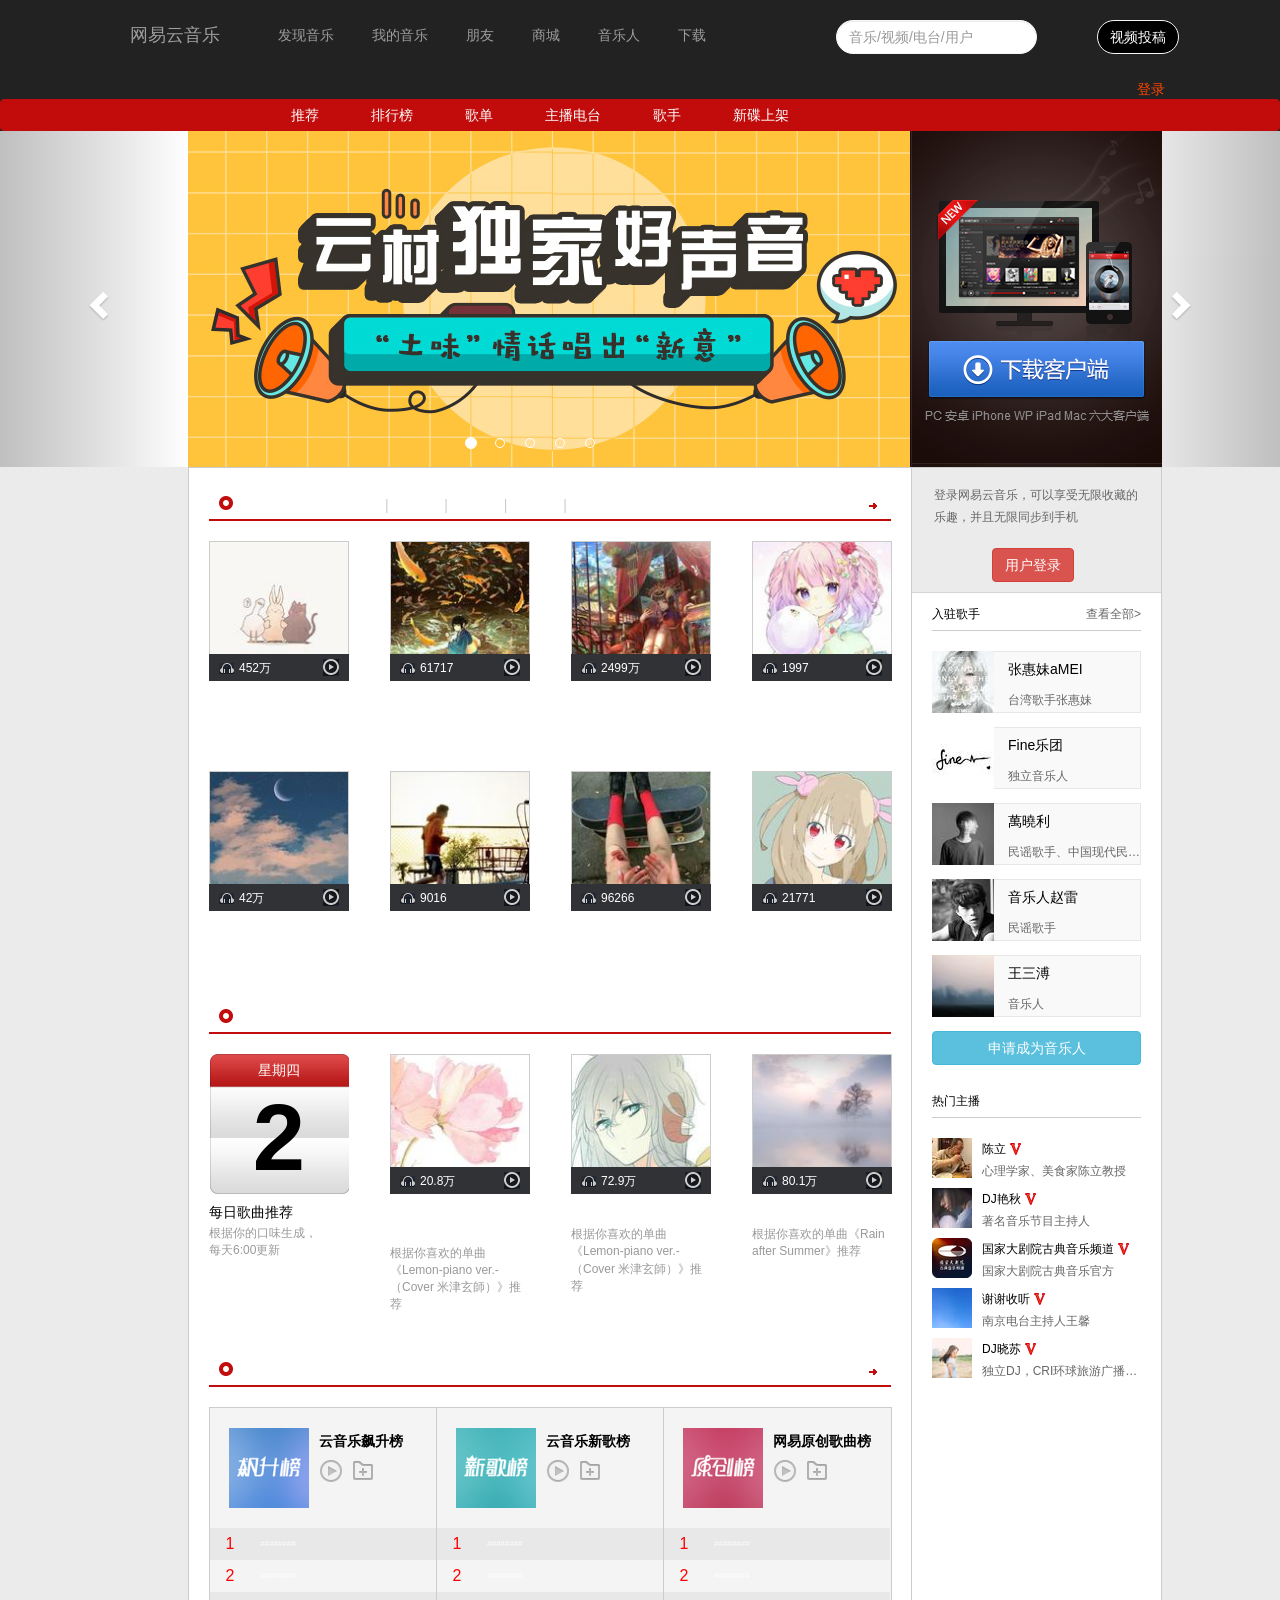
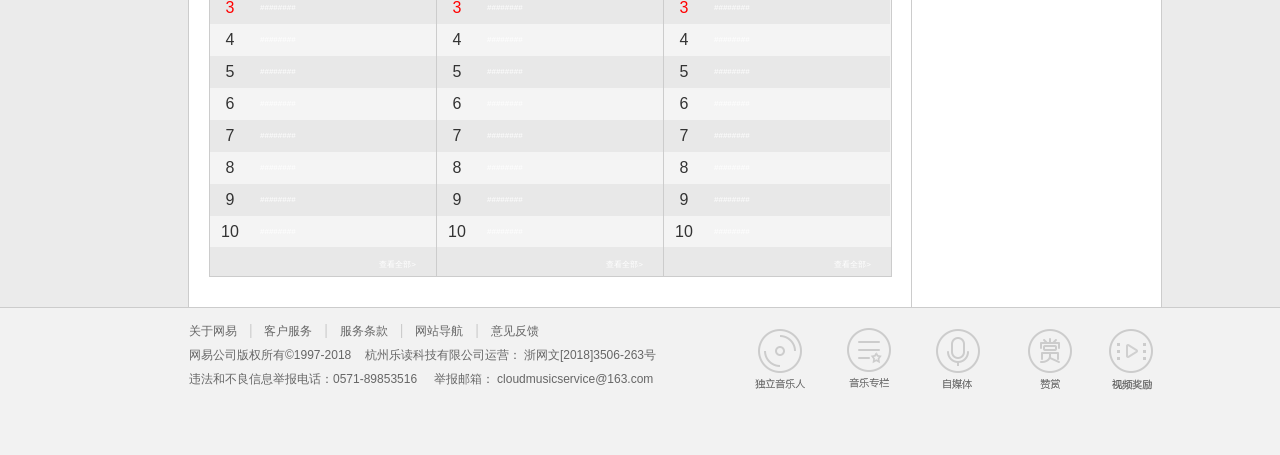
<file: index.html>
<!DOCTYPE html>
<html>
	<head>
		<meta charset="utf-8" />
		<title>网易云</title>
		<link rel="stylesheet" href="css/bootstrap.min.css" />
		<link rel="stylesheet" href="css/head.css" />
		<script type="text/javascript" src="js/jquery-3.1.1.min.js"></script>
		<script type="text/javascript" src="js/bootstrap.min.js"></script>
		<style>			
		</style>
	
	</head>
	<body>
		<!--head头部-->
		<div class="container" style="width: 100%;">
			<div class="row" style="background: #222222;">
				<div class="col-md-12" >
					<nav class="navbar navbar-inverse nav_header_md" style="border: none;height: 69px;" role="navigation">
						<div class="navbar-header" style="margin-left: 100px;">
							<a href="#" class="navbar-brand" style="margin-top: 10px;">网易云音乐</a>							
						</div>
						<div>
							<ul class="nav navbar-nav" style="margin-top: 10px;margin-left: 20px;">
								<li class="top_div_ul_li"><a href="#">发现音乐</a></li>
								<li class="top_div_ul_li"><a href="#">我的音乐</a></li>
								<li class="top_div_ul_li"><a href="#">朋友</a></li>
								<li class="top_div_ul_li"><a href="#">商城</a></li>
								<li class="top_div_ul_li"><a href="#">音乐人</a></li>
								<li class="top_div_ul_li"><a href="#">下载</a></li>
							</ul>
						</div>
						<form action="" class="navbar-form navbar-left" role="search" style="margin-top: 20px;margin-left: 100px;">
							<div class="form-group">
								<!--
                                	作者：1980028437@qq.com
                                	时间：2018-07-24
                                	描述：<span class="glyphicon glyphicon-search"></span>   //放大镜图标
                                -->
								<input type="text" class="form-control search_shousuo" placeholder="音乐/视频/电台/用户" />
							</div>
						</form>
						<div class="div_search" style="margin-top: 20px;margin-left: 10px;">
							<a href="#" style="cursor: pointer;"><button type="button" class="btn search_shousuo" style="background: black;color: white;">视频投稿</button></a>
						</div>
						<div class="div_login_btn" style="margin-top: 25px;">
							<a href="#" style="cursor: pointer; color: orangered;">登录</a>
						</div>
					</nav>
					<div class="row">
					<div class="col-md-12  div_top">					
				    <ul class="nav nav-pills navbar-nav" style="margin-left: 40px;">
						<li class="div_top_li">推荐</li>						
						<li class="div_top_li">排行榜</li>
						<li class="div_top_li">歌单</li>
						<li class="div_top_li">主播电台</li>
						<li class="div_top_li">歌手</li>
						<li class="div_top_li">新碟上架</li>
					</ul>					
					</div>
				</div>
				</div>	
			</div>
		</div>	
		<!--center中间部分-->
		<div id="myCarousel" class="carousel slide">
				    <!-- 轮播（Carousel）指标 -->
				    <ol class="carousel-indicators" style="left: 25%;">
				        <li data-target="#myCarousel" data-slide-to="0" class="active" style="margin-left: 145px;"></li>
				        <li data-target="#myCarousel" data-slide-to="1" style="margin-left: 175px;"></li>
				        <li data-target="#myCarousel" data-slide-to="2" style="margin-left: 205px;"></li>
				        <li data-target="#myCarousel" data-slide-to="3" style="margin-left: 235px;"></li>
				        <li data-target="#myCarousel" data-slide-to="4" style="margin-left: 265px;"></li>
				    </ol>
				    <!-- 轮播（Carousel）项目 -->						   
				    <div class="carousel-inner" style="width:730px;margin-left: 188px;">
				        <div class="item active" >
				            <img src="img/lb1.jpg" alt="First slide">
				        </div>
				        <div class="item" >
				            <img src="img/lb2.jpg" alt="Second slide">
				        </div>
				        <div class="item">
				            <img src="img/lb3.jpg" alt="Third slide">
				        </div>
				        <div class="item" >
				            <img src="img/lb4.jpg" alt="Third slide">
				        </div>
				        <div class="item">
				            <img src="img/center1.jpg" alt="Third slide">
				        </div>
				    </div>
				    		
				    <!-- 轮播（Carousel）导航 -->
				    <a class="left carousel-control" href="#myCarousel" role="button" data-slide="prev">
						<span class="glyphicon glyphicon-chevron-left" aria-hidden="true"></span>
						<span class="sr-only">Previous</span>
					</a>
					<a class="right carousel-control" href="#myCarousel" role="button" data-slide="next">
						<span class="glyphicon glyphicon-chevron-right" aria-hidden="true"></span>
						<span class="sr-only">Next</span>
					</a>
				       <div>
				       	 <div class="div_center_img_right" style="background-image: url(img/xiazai.jpg);width:252px;height:336px;">
								<a href="#" class="btn center_btn"></a>								
								<span class="showe"></span>
								<span class="shower"></span>
					     </div>	
				       </div>
			         </div>														
					</div>
				</div>
			</div>
		</div>
		   <!--bottom底部-->
		<div class="container" style="width: 100%;">
		   	<div class="row" style="background-color: #EBEBEB;">
		   		<div class="col-md-9-3" style="border: 1px solid #CCCCCC;background-color: white;margin-left: 188px;width: 974px;border-bottom: none;">
		   			<div style="width:974px;margin-right: -248px;">
		   			<div class="div_bottom_1" style="border-right: 1px solid #CCCCCC;">
		   				<div class="div_bottom_2">
		   					<div class="div_bottom_3">
		   						<div class="div_bottom_4">
		   							<div class="div_bottom_5">
		   								<a href="#" class="bottom_a">热门推荐</a>
		   								<div class="tab">
				   									<a href="#">华语</a>
				   									<span class="line">|</span>
				   									<a href="#">流行</a>
				   									<span class="line">|</span>
				   									<a href="#">摇滚</a>
				   									<span class="line">|</span>
				   									<a href="#">民谣</a>
				   									<span class="line">|</span>
				   									<a href="#">电子</a>
				   					    </div>	
				   					    <span class="more">
				   					    	<a href="#">更多</a>
				   					    	<i class="cor"></i>
				   					    </span>
				   							</div>
				   						</div>		   						
				   					</div>
		   					            <ul class="ul_class1">
		   								 	<li class="li_class1">
		   								 		<div class="ul_div1">
		   								 		  <a title="恋爱系Melody，不知觉已陷入暗恋之心" href="#">
		   								 		  <img src="img/dt1.jpg" alt="恋爱系Melody，不知觉已陷入暗恋之心" style="width: 140px;height: 140px;border: 1px solid #CCCCCC;"/>
		   								 		  </a>
		   								 		  <div class="div_class1">
		   								 		  	<a title="播放" href="#" class="a-copy"></a>
		   								 		  	<span class="span_header"></span>
		   								 		  	<span class="nb">452万</span>
		   								 		  </div>
		   								 		</div>
		   								 		<p class="dec"><a title="恋爱系Melody，不知觉已陷入暗恋之心" href="#" class="tit">恋爱系Melody，不知觉已陷入暗恋之心</a></p>
		   								 	</li>
		   								 	<li class="li_class2">
		   								 		<div class="ul_div1">
		   								 		  <a title="No.19  陪我去看金鱼烟火" href="#">
		   								 		  <img src="img/dt2.jpg" alt="No.19  陪我去看金鱼烟火" style="width: 140px;height: 140px;border: 1px solid #CCCCCC;"/>
		   								 		  </a>
		   								 		  <div class="div_class1">
		   								 		  	<a title="播放" href="#" class="a-copy"></a>
		   								 		  	<span class="span_header"></span>
		   								 		  	<span class="nb">61717</span>
		   								 		  </div>
		   								 		</div>
		   								 		<p class="dec"><a title="No.19  陪我去看金鱼烟火" href="#" class="tit">No.19  陪我去看金鱼烟火</a></p>
		   								 	</li>
		   								 	<li class="li_class3">
		   								 		<div class="ul_div1">
		   								 		  <a title="100首古风歌曲推荐❶【古风控必备】" href="#">
		   								 		  <img src="img/dt3.jpg" alt="100首古风歌曲推荐❶【古风控必备】" style="width: 140px;height: 140px;border: 1px solid #CCCCCC;"/>
		   								 		  </a>
		   								 		  <div class="div_class1">
		   								 		  	<a title="播放" href="#" class="a-copy"></a>
		   								 		  	<span class="span_header"></span>
		   								 		  	<span class="nb">2499万</span>
		   								 		  </div>
		   								 		</div>
		   								 		<p class="dec"><a title="100首古风歌曲推荐❶【古风控必备】" href="#" class="tit">100首古风歌曲推荐❶【古风控必备】</a></p>
		   								 	</li>
		   								 	<li class="li_class4">
		   								 		<div class="ul_div1">
		   								 		  <a title="[日系]无前奏，用嗓音征服你的听觉神经" href="#">
		   								 		  <img src="img/dt4.jpg" alt="[日系]无前奏，用嗓音征服你的听觉神经" style="width: 140px;height: 140px;border: 1px solid #CCCCCC;"/>
		   								 		  </a>
		   								 		  <div class="div_class1">
		   								 		  	<a title="播放" href="#" class="a-copy"></a>
		   								 		  	<span class="span_header"></span>
		   								 		  	<span class="nb">1997</span>
		   								 		  </div>
		   								 		</div>
		   								 		<p class="dec"><a title="[日系]无前奏，用嗓音征服你的听觉神经" href="#" class="tit">[日系]无前奏，用嗓音征服你的听觉神经</a></p>
		   								 	</li>
		   								 	<li class="li_class5">
		   								 		<div class="ul_div1">
		   								 		  <a title="Jazz-hiphop | 最美纯音钢琴节奏精选" href="#">
		   								 		  <img src="img/dt5.jpg" alt="Jazz-hiphop | 最美纯音钢琴节奏精选" style="width: 140px;height: 140px;border: 1px solid #CCCCCC;"/>
		   								 		  </a>
		   								 		  <div class="div_class1">
		   								 		  	<a title="播放" href="#" class="a-copy"></a>
		   								 		  	<span class="span_header"></span>
		   								 		  	<span class="nb">42万</span>
		   								 		  </div>
		   								 		</div>
		   								 		<p class="dec"><a title="Jazz-hiphop | 最美纯音钢琴节奏精选" href="#" class="tit">Jazz-hiphop | 最美纯音钢琴节奏精选</a></p>
		   								 	</li>
		   								 	<li class="li_class6">
		   								 		<div class="ul_div1">
		   								 		  <a title=" “余生很贵，请别轻易浪费”" href="#">
		   								 		  <img src="img/dt6.jpg" alt=" “余生很贵，请别轻易浪费”" style="width: 140px;height: 140px;border: 1px solid #CCCCCC;"/>
		   								 		  </a>
		   								 		  <div class="div_class1">
		   								 		  	<a title="播放" href="#" class="a-copy"></a>
		   								 		  	<span class="span_header"></span>
		   								 		  	<span class="nb">9016</span>
		   								 		  </div>
		   								 		</div>
		   								 		<p class="dec"><a title=" “余生很贵，请别轻易浪费”" href="#" class="tit" style="height: 40px;float: left;">“余生很贵，请别轻易浪费”</a></p>
		   								 	</li>
		   								 	<li class="li_class7">
		   								 		<div class="ul_div1">
		   								 		  <a title="长板少女 ʚ dancing ɞ" href="#">
		   								 		  <img src="img/dt7.jpg" alt="长板少女 ʚ dancing ɞ" style="width: 140px;height: 140px;border: 1px solid #CCCCCC;"/>
		   								 		  </a>
		   								 		  <div class="div_class1">
		   								 		  	<a title="播放" href="#" class="a-copy"></a>
		   								 		  	<span class="span_header"></span>
		   								 		  	<span class="nb">96266</span>
		   								 		  </div>
		   								 		</div>
		   								 		<p class="dec"><a title="长板少女 ʚ dancing ɞ" href="#" class="tit">长板少女 ʚ dancing ɞ</a></p>
		   								 	</li>
		   								 	<li class="li_class8">
		   								 		<div class="ul_div1">
		   								 		  <a title="日语｜想找一个天真活泼可爱的女朋友" href="#">
		   								 		  <img src="img/dt8.jpg" alt="日语｜想找一个天真活泼可爱的女朋友" style="width: 140px;height: 140px;border: 1px solid #CCCCCC;"/>
		   								 		  </a>
		   								 		  <div class="div_class1">
		   								 		  	<a title="播放" href="#" class="a-copy"></a>
		   								 		  	<span class="span_header"></span>
		   								 		  	<span class="nb">21771</span>
		   								 		  </div>
		   								 		</div>
		   								 		<p class="dec"><a title="日语｜想找一个天真活泼可爱的女朋友" href="#" class="tit">日语｜想找一个天真活泼可爱的女朋友</a></p>
		   								 	</li>
		   					            </ul>		   					       
				   				</div>
				   				<div class="div_bottom_3" style="margin: 0px 20px 0 20px;">
		   						<div class="div_bottom_4">
		   							<div class="div_bottom_5">
		   								<a href="#" class="bottom_a">个性化推荐</a>	
				   						</div>				   							 
				   						</div>		   						
				   					</div>
				   			<ul class="ul_class1" style="padding: 0 20px 0 20px;height: 300px;">
				   				<li>
				   					<a title="每日歌曲推荐" href="#" class="u-date">
				   						<span class="head">星期四</span>
				   						<span class="head1">2</span>
				   					</a>
				   					    <p class="dec" ><a title="每日歌曲推荐">每日歌曲推荐</a></p>
				   					    <p class="zhushi">根据你的口味生成，<br>每天6:00更新</p>
				   				</li>
				   				<li class="li_class2">
		   								 		<div class="ul_div1">
		   								 		  <a title="Lemon-米津玄师-翻唱翻奏全收录" href="#">
		   								 		  <img src="img/tj1.jpg" alt="Lemon-米津玄师-翻唱翻奏全收录" style="width: 140px;height: 140px;border: 1px solid #CCCCCC;"/>
		   								 		  </a>
		   								 		  <div class="div_class1">
		   								 		  	<a title="播放" href="#" class="a-copy"></a>
		   								 		  	<span class="span_header"></span>
		   								 		  	<span class="nb">20.8万</span>
		   								 		  </div>
		   								 		</div>
		   								 		<p class="dec"><a title="Lemon-米津玄师-翻唱翻奏全收录" href="#" class="tit">Lemon-米津玄师-翻唱翻奏全收录</a></p>
		   								 		<p class="zhushi" title="根据你喜欢的单曲《Lemon-piano ver.-（Cover 米津玄師）》推荐">根据你喜欢的单曲《Lemon-piano ver.-（Cover 米津玄師）》推荐</p>
		   					    </li>
		   					    <li class="li_class3">
		   								 		<div class="ul_div1">
		   								 		  <a title="三无MarBlue" href="#">
		   								 		  <img src="img/tj2.jpg" alt="三无MarBlue" style="width: 140px;height: 140px;border: 1px solid #CCCCCC;"/>
		   								 		  </a>
		   								 		  <div class="div_class1">
		   								 		  	<a title="播放" href="#" class="a-copy"></a>
		   								 		  	<span class="span_header"></span>
		   								 		  	<span class="nb">72.9万</span>
		   								 		  </div>
		   								 		</div>
		   								 		<p class="dec"><a title="三无MarBlue" href="#" class="tit">三无MarBlue</a></p>
		   								 		<p class="zhushi" title="根据你喜欢的单曲《Lemon-piano ver.-（Cover 米津玄師）》推荐">根据你喜欢的单曲《Lemon-piano ver.-（Cover 米津玄師）》推荐</p>
		   								 	</li>
		   								 	<li class="li_class4">
		   								 		<div class="ul_div1">
		   								 		  <a title="《》| 未完待续-羽肿" href="#">
		   								 		  <img src="img/tj3.jpg" alt="《》| 未完待续-羽肿" style="width: 140px;height: 140px;border: 1px solid #CCCCCC;"/>
		   								 		  </a>
		   								 		  <div class="div_class1">
		   								 		  	<a title="播放" href="#" class="a-copy"></a>
		   								 		  	<span class="span_header"></span>
		   								 		  	<span class="nb">80.1万</span>
		   								 		  </div>
		   								 		</div>
		   								 		<p class="dec"><a title="《》| 未完待续-羽肿" href="#" class="tit">《》| 未完待续-羽肿</a></p>
		   								 		<p class="zhushi" title="根据你喜欢的单曲《Rain after Summer》推荐">根据你喜欢的单曲《Rain after Summer》推荐</p>
		   								 	</li>
				   			            </ul>
				   			            <div class="div_bottom_3" style="margin: 0px 20px 0 20px;">
				   						<div class="div_bottom_4">
				   							<div class="div_bottom_5">
				   								<a href="#" class="bottom_a">榜单</a>		
				   								<span class="more">
						   					    	<a href="#">更多</a>
						   					    	<i class="cor"></i>
					   					        </span>
						   					</div>
				   						</div>		   						
				   					</div>
				   					<div class="div_bd1">
				   						<div class="div_bd3">				   						  
				   							<dl class="div_bd2">			   								
				   								<dt class="top">
				   									<div class="div_bd4">
				   										<img src="img/bs.jpg" class="img_bd" />
				   										<a href="#" title="云音乐飙升榜"></a>
				   									</div>
				   									<div class="titi">
				   										<a href="#" title="云音乐飙升榜">
				   											<h3 class="h3">云音乐飙升榜</h3>
				   										</a>
				   										<div class="btn" style="padding: 10px 0 0 0px;">
				   											<a href="#" title="播放" class="btn_a1">播放</a>
				   											<a href="#" title="收藏" class="btn_a2">收藏</a>
				   										</div>
				   									</div>
				   								</dt>
				   								<dd style="text-align: center;">
				   									<ol style="margin-bottom: 0px;">
				   										<li class="li_li1" style="background-color:#E8E8E8 ;">
				   											<span class="no" style="background-color:#E8E8E8 ;color: red;">1</span>
				   											<a class="a1 a2" href="#" title="">########</a>
				   											<div></div>
				   										</li>
				   										<li class="li_li1">
				   											<span class="no" style="color: red;">2</span>
				   											<a class="a1 a2" href="#" title="">########</a>
				   											<div></div>
				   										</li>
				   										<li class="li_li1" style="background-color:#E8E8E8 ;">
				   											<span class="no" style="background-color:#E8E8E8 ;color: red;">3</span>
				   											<a class="a1 a2" href="#" title="">########</a>
				   											<div></div>
				   										</li>
				   										<li class="li_li1">
				   											<span class="no">4</span>
				   											<a class="a1 a2" href="#" title="">########</a>
				   											<div></div>
				   										</li>
				   										<li class="li_li1" style="background-color:#E8E8E8 ;">
				   											<span class="no" style="background-color:#E8E8E8 ;">5</span>
				   											<a class="a1 a2" href="#" title="">########</a>
				   											<div></div>
				   										</li>
				   										<li class="li_li1">
				   											<span class="no">6</span>
				   											<a class="a1 a2" href="#" title="">########</a>
				   											<div></div>
				   										</li>
				   										<li class="li_li1" style="background-color:#E8E8E8 ;">
				   											<span class="no" style="background-color:#E8E8E8 ;">7</span>
				   											<a class="a1 a2" href="#" title="">########</a>
				   											<div></div>
				   										</li>
				   										<li class="li_li1">
				   											<span class="no">8</span>
				   											<a class="a1 a2" href="#" title="">########</a>
				   											<div></div>
				   										</li>
				   										<li class="li_li1" style="background-color:#E8E8E8 ;">
				   											<span class="no" style="background-color:#E8E8E8 ;">9</span>
				   											<a class="a1 a2" href="#" title="">########</a>
				   											<div></div>
				   										</li>
				   										<li class="li_li1">
				   											<span class="no">10</span>
				   											<a class="a1 a2" href="#" title="">########</a>
				   											<div></div>
				   										</li>
				   									</ol>
				   									<div style="background-color: #E8E8E8;">
				   									<div class="div_ck">
				   										<a href="#" title="查看全部" class="a2">查看全部></a>
				   									</div>
				   									</div>
				   								</dd>
				   							</dl>	
				   							<dl class="div_bd2">			   								
				   								<dt class="top">
				   									<div class="div_bd4">
				   										<img src="img/xg.jpg" class="img_bd" />
				   										<a href="#" title="云音乐新歌榜"></a>
				   									</div>
				   									<div class="titi">
				   										<a href="#" title="云音乐新歌榜">
				   											<h3 class="h3">云音乐新歌榜</h3>
				   										</a>
				   										<div class="btn" style="padding: 10px 0 0 0px;">
				   											<a href="#" title="播放" class="btn_a1">播放</a>
				   											<a href="#" title="收藏" class="btn_a2">收藏</a>
				   										</div>
				   									</div>
				   								</dt>
				   								<dd style="text-align: center;">
				   									<ol style="margin-bottom: 0px;">
				   										<li class="li_li1" style="background-color:#E8E8E8 ;">
				   											<span class="no" style="background-color:#E8E8E8 ;color: red;">1</span>
				   											<a class="a1 a2" href="#" title="">########</a>
				   											<div></div>
				   										</li>
				   										<li class="li_li1">
				   											<span class="no" style="color: red;">2</span>
				   											<a class="a1 a2" href="#" title="">########</a>
				   											<div></div>
				   										</li>
				   										<li class="li_li1" style="background-color:#E8E8E8 ;">
				   											<span class="no" style="background-color:#E8E8E8 ;color: red;">3</span>
				   											<a class="a1 a2" href="#" title="">########</a>
				   											<div></div>
				   										</li>
				   										<li class="li_li1">
				   											<span class="no">4</span>
				   											<a class="a1 a2" href="#" title="">########</a>
				   											<div></div>
				   										</li>
				   										<li class="li_li1" style="background-color:#E8E8E8 ;">
				   											<span class="no" style="background-color:#E8E8E8 ;">5</span>
				   											<a class="a1 a2" href="#" title="">########</a>
				   											<div></div>
				   										</li>
				   										<li class="li_li1">
				   											<span class="no">6</span>
				   											<a class="a1 a2" href="#" title="">########</a>
				   											<div></div>
				   										</li>
				   										<li class="li_li1" style="background-color:#E8E8E8 ;">
				   											<span class="no" style="background-color:#E8E8E8 ;">7</span>
				   											<a class="a1 a2" href="#" title="">########</a>
				   											<div></div>
				   										</li>
				   										<li class="li_li1">
				   											<span class="no">8</span>
				   											<a class="a1 a2" href="#" title="">########</a>
				   											<div></div>
				   										</li>
				   										<li class="li_li1" style="background-color:#E8E8E8 ;">
				   											<span class="no" style="background-color:#E8E8E8 ;">9</span>
				   											<a class="a1 a2" href="#" title="">########</a>
				   											<div></div>
				   										</li>
				   										<li class="li_li1">
				   											<span class="no">10</span>
				   											<a class="a1 a2" href="#" title="">########</a>
				   											<div></div>
				   										</li>
				   									</ol>
				   									<div style="background-color: #E8E8E8;">
				   									<div class="div_ck">
				   										<a href="#" title="查看全部" class="a2">查看全部></a>
				   									</div>
				   									</div>
				   								</dd>
				   							</dl>
				   							<dl class="div_bd2" style="width: 223px;border-right: none;">			   								
				   								<dt class="top">
				   									<div class="div_bd4">
				   										<img src="img/yc.jpg" class="img_bd" />
				   										<a href="#" title="网易原创歌曲榜"></a>
				   									</div>
				   									<div class="titi">
				   										<a href="#" title="网易原创歌曲榜">
				   											<h3 class="h3">网易原创歌曲榜</h3>
				   										</a>
				   										<div class="btn" style="padding: 10px 0 0 0px;">
				   											<a href="#" title="播放" class="btn_a1">播放</a>
				   											<a href="#" title="收藏" class="btn_a2">收藏</a>
				   										</div>
				   									</div>
				   								</dt>
				   								<dd style="text-align: center;">
				   									<ol style="margin-bottom: 0px;">
				   										<li class="li_li1" style="background-color:#E8E8E8 ;">
				   											<span class="no" style="background-color:#E8E8E8 ;color: red;">1</span>
				   											<a class="a1 a2" href="#" title="">########</a>
				   											<div></div>
				   										</li>
				   										<li class="li_li1">
				   											<span class="no" style="color: red;">2</span>
				   											<a class="a1 a2" href="#" title="">########</a>
				   											<div></div>
				   										</li>
				   										<li class="li_li1" style="background-color:#E8E8E8 ;">
				   											<span class="no" style="background-color:#E8E8E8 ;color: red;">3</span>
				   											<a class="a1 a2" href="#" title="">########</a>
				   											<div></div>
				   										</li>
				   										<li class="li_li1">
				   											<span class="no">4</span>
				   											<a class="a1 a2" href="#" title="">########</a>
				   											<div></div>
				   										</li>
				   										<li class="li_li1" style="background-color:#E8E8E8 ;">
				   											<span class="no" style="background-color:#E8E8E8 ;">5</span>
				   											<a class="a1 a2" href="#" title="">########</a>
				   											<div></div>
				   										</li>
				   										<li class="li_li1">
				   											<span class="no">6</span>
				   											<a class="a1 a2" href="#" title="">########</a>
				   											<div></div>
				   										</li>
				   										<li class="li_li1" style="background-color:#E8E8E8 ;">
				   											<span class="no" style="background-color:#E8E8E8 ;">7</span>
				   											<a class="a1 a2" href="#" title="">########</a>
				   											<div></div>
				   										</li>
				   										<li class="li_li1">
				   											<span class="no">8</span>
				   											<a class="a1 a2" href="#" title="">########</a>
				   											<div></div>
				   										</li>
				   										<li class="li_li1" style="background-color:#E8E8E8 ;">
				   											<span class="no" style="background-color:#E8E8E8 ;">9</span>
				   											<a class="a1 a2" href="#" title="">########</a>
				   											<div></div>
				   										</li>
				   										<li class="li_li1">
				   											<span class="no">10</span>
				   											<a class="a1 a2" href="#" title="">########</a>
				   											<div></div>
				   										</li>
				   									</ol>
				   									<div style="background-color: #E8E8E8;width: 227px;">
				   									<div class="div_ck">
				   										<a href="#" title="查看全部" class="a2">查看全部></a>
				   									</div>
				   									</div>
				   								</dd>
				   							</dl>				   						  
				   						</div>	
				   						
				   		           </div>
				   			</div>				   				
				   				</div>	
				   				   		<div class="div_right">
				   							<div class="div_right1">
				   						    <p class="p-font">登录网易云音乐，可以享受无限收藏的乐趣，并且无限同步到手机</p>
				   						    <a class="btn btn-default btn-danger a-dl" href="https://graph.qq.com/oauth2.0/show?which=Login&display=pc&client_id=100495085&response_type=code&redirect_uri=https://music.163.com/back/qq&forcelogin=true&state=FeGQzRHwxc&checkToken=9ca17ae2e6ffcda170e2e6ee8cd67ffc8b888bcb73abab85b8ca44b59ca791cb3ff6969ddaf35382b1a687b62af0feaec3b92ab4b7fe96d43bf69aaea3ea41b4f0fa8fc753b09389acf35a83af0094e55df794ee9e">用户登录</a>
				   							</div>	
				   							 <div class="div_right2">
				   								<h3 class="v-h3">
				   									<span class="v-span">入驻歌手</span>
				   									<a title="查看全部" class="v-a">查看全部></a>
				   								</h3>
				   								<ul class="ul_class2">
				   									<li>
				   										<a href="#" class="li_a">
				   											<div class="right_img">
				   												<img src="img/yyr1.jpg"/>
				   											</div>
				   											<div class="ifo">
				   												<h4>
				   													<span class="f-thide span_a1">张惠妹aMEI</span>
				   												</h4>
				   												<p class="f-thide">台湾歌手张惠妹</p>
				   											</div>
				   										</a>
				   									</li>
				   									<li style="margin-top: 90px;">
				   										<a href="#" class="li_a">
				   											<div class="right_img">
				   												<img src="img/yyr2.jpg"/>
				   											</div>
				   											<div class="ifo">
				   												<h4>
				   													<span class="f-thide span_a1">Fine乐团</span>
				   												</h4>
				   												<p class="f-thide">独立音乐人</p>
				   											</div>
				   										</a>
				   									</li>
				   									<li style="margin-top: 166px;">
				   										<a href="#" class="li_a">
				   											<div class="right_img">
				   												<img src="img/yyr3.jpg"/>
				   											</div>
				   											<div class="ifo">
				   												<h4>
				   													<span class="f-thide span_a1">萬曉利</span>
				   												</h4>
				   												<p class="f-thide">民谣歌手、中国现代民谣的代表人物之一</p>
				   											</div>
				   										</a>
				   									</li>
				   									<li style="margin-top: 242px;">
				   										<a href="#" class="li_a">
				   											<div class="right_img">
				   												<img src="img/yyr4.jpg"/>
				   											</div>
				   											<div class="ifo">
				   												<h4>
				   													<span class="f-thide span_a1">音乐人赵雷</span>
				   												</h4>
				   												<p class="f-thide">民谣歌手</p>
				   											</div>
				   										</a>
				   									</li>
				   								<li style="margin-top: 318px;">
				   										<a href="#" class="li_a">
				   											<div class="right_img">
				   												<img src="img/yyr5.jpg"/>
				   											</div>
				   											<div class="ifo">
				   												<h4>
				   													<span class="f-thide span_a1">王三溥</span>
				   												</h4>
				   												<p class="f-thide">音乐人</p>
				   											</div>
				   										</a>
				   									</li>
				   								</ul>
				   								<div>
				   									<a class="btn btn-info" style="width: 209px;margin-left: 20px;">申请成为音乐人</a>
				   								</div>
				   						     </div>
				   						     <div class="d-dj-1">
				   						     	<h3 class="v-h3" style="color: black;">热门主播</h3>
				   						     	<ul class="ul-bottom">
				   						     		<li>
				   						     			<a href="#" class="cver">
				   						     				<img src="img/zb1.jpg"/>
				   						     			</a>
				   						     			<div class="info">
					   						     			<p>
					   						     				<a class="f-thide size">陈立</a>
					   						     				<sup class="u-icn"></sup>
					   						     			</p>
					   						     			<p class="f-thide">心理学家、美食家陈立教授</p>
				   						     			</div>
				   						     		</li>
				   						     		<li style="margin-top: 50px;">
				   						     			<a href="#" class="cver">
				   						     				<img src="img/zb2.jpg"/>
				   						     			</a>
				   						     			<div class="info">
					   						     			<p>
					   						     				<a class="f-thide size">DJ艳秋</a>
					   						     				<sup class="u-icn"></sup>
					   						     			</p>
					   						     			<p class="f-thide">著名音乐节目主持人</p>
				   						     			</div>
				   						     		</li>
				   						     		<li style="margin-top: 100px;">
				   						     			<a href="#" class="cver">
				   						     				<img src="img/zb3.jpg"/>
				   						     			</a>
				   						     			<div class="info">
					   						     			<p>
					   						     				<a class="f-thide size">国家大剧院古典音乐频道</a>
					   						     				<sup class="u-icn"></sup>
					   						     			</p>
					   						     			<p class="f-thide">国家大剧院古典音乐官方</p>
				   						     			</div>
				   						     		</li>
				   						     		<li style="margin-top: 150px;">
				   						     			<a href="#" class="cver">
				   						     				<img src="img/zb4.jpg"/>
				   						     			</a>
				   						     			<div class="info">
					   						     			<p>
					   						     				<a class="f-thide size">谢谢收听</a>
					   						     				<sup class="u-icn"></sup>
					   						     			</p>
					   						     			<p class="f-thide">南京电台主持人王馨</p>
				   						     			</div>
				   						     		</li>
				   						     		<li style="margin-top: 200px;">
				   						     			<a href="#" class="cver">
				   						     				<img src="img/zb5.jpg"/>
				   						     			</a>
				   						     			<div class="info">
					   						     			<p>
					   						     				<a class="f-thide size">DJ晓苏</a>
					   						     				<sup class="u-icn"></sup>
					   						     			</p>
					   						     			<p class="f-thide">独立DJ，CRI环球旅游广播特邀DJ</p>
				   						     			</div>
				   						     		</li>
				   						     	</ul>
				   						     </div>
				   				       </div>									   				       
							   	     </div>
							       </div>
							  	</div>
							</div>
							<!--bottom底部-->
							<div class="g-ft">
								<div class="m-ft">
									<div class="h-ft">
										<div class="l-gt">
											<p>
												<a class="f-thide">关于网易</a>
												<span class="love">|</span>
												<a class="f-thide">客户服务</a>
												<span class="love">|</span>
												<a class="f-thide">服务条款</a>
												<span class="love">|</span>
												<a class="f-thide">网站导航</a>
												<span class="love">|</span>
												<a class="f-thide">意见反馈</a>
											</p>
											<p class="g-thide">
												<span>网易公司版权所有©1997-2018</span>
												&nbsp;&nbsp;&nbsp;杭州乐读科技有限公司运营：
												<a class="f-thide">浙网文[2018]3506-263号</a>
											</p>
											<p class="g-thide">
												<span>违法和不良信息举报电话：0571-89853516</span>
												&nbsp;&nbsp;&nbsp; 举报邮箱：
												<a class="f-thide">cloudmusicservice@163.com</a>
											</p>
										</div>
										<ul class="you">
											<li>
												<a class="log1 f-tid">独立音乐人</a>
											</li>
											<li>
												<a class="log2 f-tid">音乐专栏</a>
											</li>
											<li>
												<a class="log3 f-tid">自媒体</a>
											</li>
											<li>
												<a class="log4 f-tid">赞赏</a>
											</li>
											<li>
												<a class="log5 f-tid">视频奖励</a>
											</li>
										</ul>
									</div>
								</div>
							</div>
						<script type="text/javascript" src="js/head.js" ></script>							
				</body>
			</html>
</file>
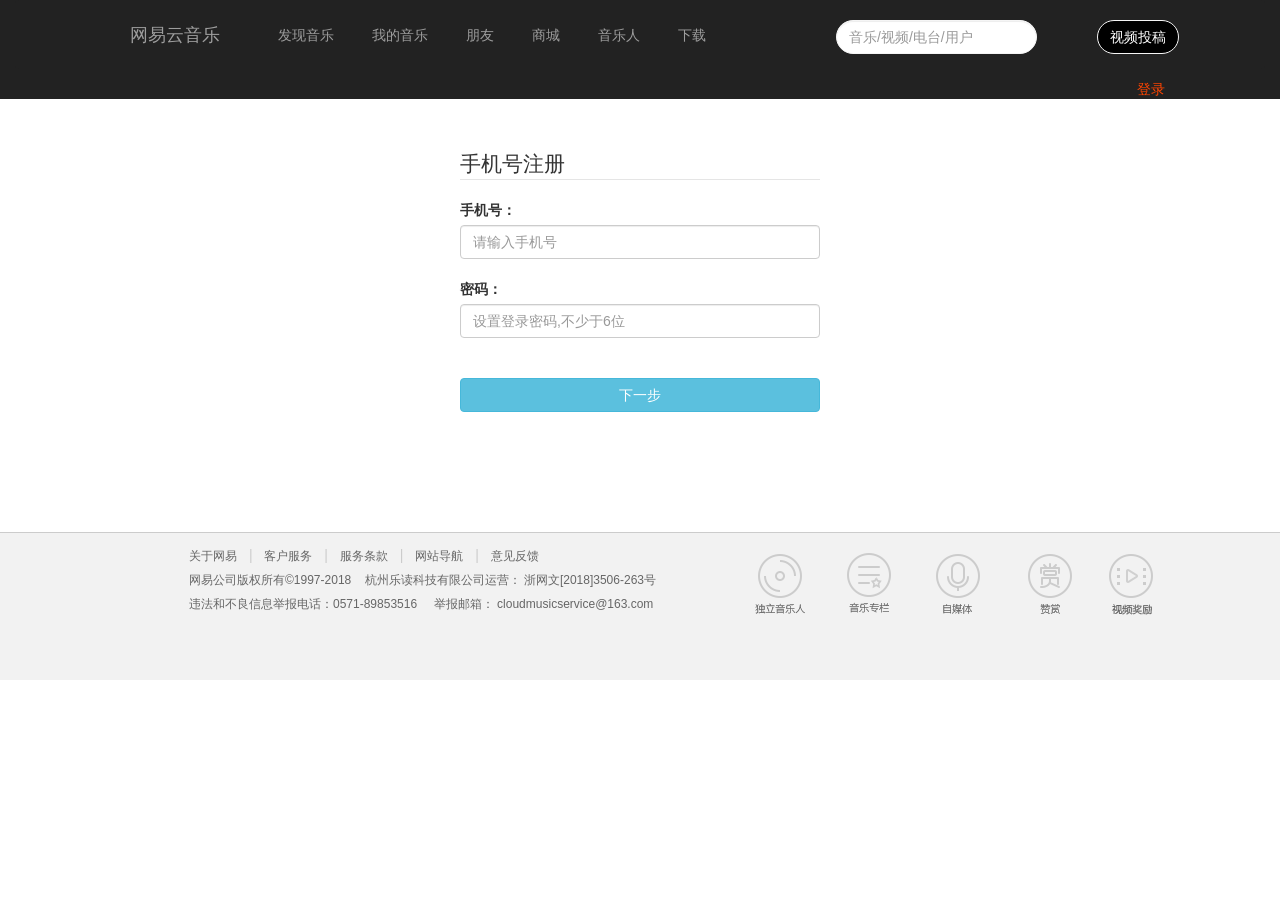
<file: login.html>
<!DOCTYPE html>
<html>
	<head>
		<meta charset="UTF-8">
		<title>用户注册</title>
		<link rel="stylesheet" href="css/bootstrap.min.css" />
		<link rel="stylesheet" href="css/head.css" />
		<script type="text/javascript" src="js/jquery-3.1.1.min.js"></script>
		<script type="text/javascript" src="js/bootstrap.min.js"></script>
		<script type="text/javascript" src="js/head.js" ></script>
	</head>
	<body>
		<div class="container" style="width: 100%;">
			<div class="row" style="background: #222222;">
				<div class="col-md-12" >
					<nav class="navbar navbar-inverse nav_header_md" style="border: none;height: 69px;" role="navigation">
						<div class="navbar-header" style="margin-left: 100px;">
							<a href="#" class="navbar-brand" style="margin-top: 10px;">网易云音乐</a>							
						</div>
						<div>
							<ul class="nav navbar-nav" style="margin-top: 10px;margin-left: 20px;">
								<li class="top_div_ul_li"><a href="#">发现音乐</a></li>
								<li class="top_div_ul_li"><a href="#">我的音乐</a></li>
								<li class="top_div_ul_li"><a href="#">朋友</a></li>
								<li class="top_div_ul_li"><a href="#">商城</a></li>
								<li class="top_div_ul_li"><a href="#">音乐人</a></li>
								<li class="top_div_ul_li"><a href="#">下载</a></li>
							</ul>
						</div>
						<form action="" class="navbar-form navbar-left" role="search" style="margin-top: 20px;margin-left: 100px;">
							<div class="form-group">
								<!--
                                	作者：1980028437@qq.com
                                	时间：2018-07-24
                                	描述：<span class="glyphicon glyphicon-search"></span>   //放大镜图标
                                -->
								<input type="text" class="form-control search_shousuo" placeholder="音乐/视频/电台/用户" />
							</div>
						</form>
						<div class="div_search" style="margin-top: 20px;margin-left: 10px;">
							<a href="#" style="cursor: pointer;"><button type="button" class="btn search_shousuo" style="background: black;color: white;">视频投稿</button></a>
						</div>
						<div class="div_login_btn" style="margin-top: 25px;">
							<a href="#" style="cursor: pointer; color: orangered;">登录</a>
						</div>
					</nav>					
				</div>	
			</div>
		</div>
			<div class="container">
				<div class="row">
					<div class="col-md-4 col-md-offset-4" style="margin-top: 50px;">
						<form action="" role="form">
							<fieldset>
								<legend>手机号注册</legend>
								<div>
									<label for="name">手机号：</label>
									<input type="text" class="form-control" id="name" placeholder="请输入手机号"/>
									<br class="help-block"/>
								</div>
								<div>
									<label for="psw">密码：</label>
									<input type="password" class="form-control" id="psw" placeholder="设置登录密码,不少于6位"/>
									<br class="help-block"/>
								</div>
							</fieldset>
							   <br class="help-block"/>
							   <button type="submit" class="btn btn-info btn-block">下一步</button>
						</form>
					</div>
				</div>
			</div>		
			          <div class="g-ft" style="margin-top: 120px;">
								<div class="m-ft">
									<div class="h-ft">
										<div class="l-gt">
											<p>
												<a class="f-thide">关于网易</a>
												<span class="love">|</span>
												<a class="f-thide">客户服务</a>
												<span class="love">|</span>
												<a class="f-thide">服务条款</a>
												<span class="love">|</span>
												<a class="f-thide">网站导航</a>
												<span class="love">|</span>
												<a class="f-thide">意见反馈</a>
											</p>
											<p class="g-thide">
												<span>网易公司版权所有©1997-2018</span>
												&nbsp;&nbsp;&nbsp;杭州乐读科技有限公司运营：
												<a class="f-thide">浙网文[2018]3506-263号</a>
											</p>
											<p class="g-thide">
												<span>违法和不良信息举报电话：0571-89853516</span>
												&nbsp;&nbsp;&nbsp; 举报邮箱：
												<a class="f-thide">cloudmusicservice@163.com</a>
											</p>
										</div>
										<ul class="you">
											<li>
												<a class="log1 f-tid">独立音乐人</a>
											</li>
											<li>
												<a class="log2 f-tid">音乐专栏</a>
											</li>
											<li>
												<a class="log3 f-tid">自媒体</a>
											</li>
											<li>
												<a class="log4 f-tid">赞赏</a>
											</li>
											<li>
												<a class="log5 f-tid">视频奖励</a>
											</li>
										</ul>
									</div>
								</div>
							</div>
					</body>
				</html>
</file>
<file: css/head.css>
body,ul{
	margin: 0px;
}
ul{
	padding-left: 0px;
}
img{
	display: block;
}
li{
	list-style-type: none;
	position: absolute;
}
a{
	color: black;
	text-decoration: none;
}
p{
	margin-bottom: 0px;
}
.div_search{
	float: left;
	margin-top: 8px;
}
.search_shousuo{
	border: whitesmoke solid 1px;
	border-radius: 20px;
}
.top_div_ul_li{
	margin-left:8px
}
.div_login_btn{
	float: right;
	margin: 15px 100px 0px 0px;	
}
.navbar-left{
	margin-right: 35px;
}
a:link{color:white ; text-decoration: none;}
a:focus{color: #888888;}
.div_top{
	border:1px solid #C20C0C;
	border-radius: 4px;
	background: #C20C0C;
	color: white;
}
.nav_header_md{
	margin-bottom: 0px;
}
.div_top_li{
	cursor: pointer;
	margin: 5px 50px 5px 235px;
}
.span_glyphicon{
	margin-left: 30px;
}
img{
	width: 730px;
	height: 336px;
	border: none;
}
.div_center_img{
	float: left;
	top: 0px;
	padding: 0px;
	width: 100%;
	height: 336px;
}
.div_center_img_right{
	position: absolute;
	float: left;
	margin-left: 910px;
	top: 0px;
    height: 336px;
    z-index: auto;
    background: #262626;
    color: white;
}
.div_center{
	padding: 0px;
} 
.showe{
	display: block;
	height: 337px;
	width: 20px;
	margin-left: -20px;
	top: 0px;
	position: absolute;
	background-position: -1px 0;
}

.shower{
	width: 20px;
	height: 337px;
	top: 0px;
	position: absolute;
	right: -20px;
	background-position: -20px 0;
}
.center_btn{
	display: block;
    width: 215px;
    height: 56px;
    margin: 212px 0 0 19px;
    background-position: 0 9999px;
    color: white;
    padding: 15px 0px 15px 0px;
}
.col-md-9-3{
	width: 945px;
	margin-left: 102px;
}
.div_bottom_1{
	width: 723px;
}
.div_bottom_2{
	padding: 20px;
}
.div_bottom_3{
	height: 33px;
    border-bottom: 2px solid #C10D0C;
}
.div_bottom_4{
	background-image: url(../img/bottom1.jpg);
	width: 33px;
	height: 31px;
	cursor: pointer;
}
.div_bottom_5{
	margin:0px 10px 0px 34px;
	width: 637px;
	height: 31px;
}
.bottom_a{
	float: left;
	font-size: 20px;
	line-height: 28px;
	width: auto;
}
.tab{
	float: left;
	margin: 7px 0px 0px 20px;
}
.line{
	color: #CCCCCC;
	margin: 0px 10px;
}
.ul_class1{
	height:440px;
	width: 682px;
	padding: 0;
	margin: 20px 0px 0px 0px;
	position: relative;
}
.ul_div1{
	width: 140px;
	height: 140px;
}
.div_class1{
	position: absolute;
    bottom: 0;
    left: 0;
    width: 100%;
    height: 27px;
    background-position: 0 -537px;
    background-color: #313236;
}
.a-copy{
	background-image: url(../img/bofang.jpg);
	position: absolute;
    right: 10px;
    bottom: 5px;
    width: 16px;
    height: 17px;
    background-position: 0 0;
}
.span_header{
	background-image: url(../img/erji.jpg);
	float: left;
    width: 15px;
    height: 11px;
    background-position: 0 -2px;
    margin: 9px 5px 9px 10px;
}
.nb{
	float: left;
	margin: 6px 0 0 0;
	color: white;
	font-size: 12px;
}
.dec{
	margin: 8px 0 3px;
    font-size: 14px;
    cursor: pointer;
}
.tit{
	display: inline-block;
    max-width: 100%;
    vertical-align: middle;
    color: #000000;
}
.li_class1{
	width: 140px;
	height: 140px;
	padding-left: 0px;
}
.li_class2{
	width: 140px;
	height: 140px;
	margin-left: 181px;
}
.li_class3{
	width: 140px;
	height: 140px;
	margin-left: 362px;
}
.li_class4{
	width: 140px;
	height: 140px;
	margin-left: 543px;
}
.li_class5{
	margin-top: 230px;
	width: 140px;
	height: 140px;
	margin-left: 0px;
}
.li_class6{
	margin-top: 230px;
	width: 140px;
	height: 140px;
	margin-left: 181px;
}
.li_class7{
	margin-top: 230px;
	width: 140px;
	height: 140px;
	margin-left: 362px;
}
.li_class8{
	margin-top: 230px;
	width: 140px;
	height: 140px;
	margin-left: 543px;
}
.uicn{
	background: url(../img/ddd.jpg);
	width: 37px;
    height: 16px;
    display: inline-block; 
    margin-right: 3px;
}
.u-date{
	width: 140px;
	height: 140px;
	background: url(../img/tj.jpg);
	display: block;
	text-align: center;
}
.head{
	color: white;
	font-size: 14px;
	display: block;
    height: 33px;
    line-height: 33px;
}
.head1{
	height: 107px;
	font-size: 94px;
	font-weight: bold;
	line-height: 102px;
	color: black;
	display: block;
}
.zhushi{
	margin-top: 3px;
	color: #999999;
	font-size: 12px;
}
.more{
	float: right;
    margin-top: 7px;
}
.cor{
	background: url(../img/gd.jpg);
	display: inline-block;
    width: 12px;
    height: 9px;
    margin-left: 4px;
    vertical-align: middle;
    background-position: 0 0px;
}
.div_bd1{
	margin-top: 20px;
	height: 500px;
	padding: 0px 20px 0px 20px;
}
.div_bd2{
	float: left;
	width: 227px;
	border-right: 1px solid #CCCCCC;
}
.top{
	margin: 20px 0 0 19px;
	height: 100px;
}
.div_bd3{
	width: 683px;
	height: 470px;
	border: 1px solid #CCCCCC;
	background: #F4F4F4;
}
.div_bd4{
	float: left;
	display: inline;
	width: 80px;
	height: 80px;
}
.img_bd{
	display: block;
    width: 100%;
    height: 100%;
    cursor: pointer;
}
.h3{
	font-size: 14px;
	color: black;
	overflow: hidden;
    text-overflow: ellipsis;
    white-space: nowrap;
    word-wrap: normal;
    margin: 0px;
    font-weight: bold;
}
.titi{
	float: left;
    width: 112px;
    margin: 6px 0 0 10px;
}
.btn a{
	display: block;
    float: left;
    width: 22px;
    height: 22px;
    margin-right: 10px;
    text-indent: -9999px;
}
.btn_a1{
	background: url(../img/bofang1.jpg);
}
.btn_a2{
	background: url(../img/shoucang.jpg);
}
.div_bd3 ol{
	height: 319px;
    line-height: 32px;
}
.no{
	float: left;
    position: relative;
    width: 40px;
    height: 32px;
    margin-left: -40px;
    text-align: center;
    font-size: 16px;
    margin-right: 10px;
}
.li_li1{
	width: 186px;
	position: relative;
	height: 32px;
}
.a1{
	float: left;
    width: 170px;
    height: 32px;
    overflow: hidden;
    text-overflow: ellipsis;
    white-space: nowrap;
    word-wrap: normal;
    text-align: left;
}
.div_ck{
	margin-right: 20px;
	height: 29px;
	font-size: 14px;
	text-align: right;
	line-height: 2;	
}
.a2{
	font-size: 8px;
}
.div_right{
	width: 249px;
	float: right;
	position: relative;
	margin-top: -1439px;
}
.div_right1{
	height: 125px;
	border-bottom: 1px solid #D4D4D4;
	background-color: #EBEBEB;
}
.p-font{
	width: 205px;
	margin: 0 auto;
	color: #666666;
	line-height: 22px;
	height: 80px;
	padding: 16px 0;
	font-size: 12px;
}
.a-dl{
	margin: 0 80px;
}
.div_right2{
	margin-top: 15px;
}
.v-h3{
	border-bottom: 1px solid #CCCCCC;
	height: 23px;
	margin: 0 20px;
	font-size: 12px;
}
.v-span{
	float: left;
	font-weight: 400;
	color: black;
}
.v-a{
	float: right;
	cursor: pointer;
	color: #666666;
	font-weight: normal;
}
.ul_class2{
	margin: 6px 0 14px 20px;
	height: 380px;
}
.li_a{
	float: left;
	height: 62px;
	width: 209px;
	background-color: #F9F9F9;
}
.ul_class2 li{
	margin-top: 14px;
}
.right_img{
	float:left;
	width: 62px;
	height: 62px;
}
.right_img img{
	float: left;
	height: 62px;
	width: 62px;
}
.f-thide{
	overflow: hidden;
	text-overflow: ellipsis;
	white-space: nowrap;
	word-wrap: normal;
	font-size: 12px;
	color:#666666;
	cursor: pointer;
}
.ifo{
	float: left;
	width: 147px;
	padding-left: 14px;
	height: 62px;
	border: 1px solid #E7E7E7;
	border-left: none;	
}
.span_a1{
	display: inline-block;
	color: black;
	font-size: 14px;
}
.d-dj-1{
	margin-top: 30px;
}
.cver{
	width: 40px;
	height: 40px;
	margin-right: 10px;
	float: left;
}
.cver img{
	width: 40px;
	height: 40px;
}
.info{
	float: left;
	width: 160px;
	line-height: 20px;
}
.u-icn{
	background:url(../img/v.jpg);
	width: 11px;
	height: 13px;
	display: inline-block;
	vertical-align: middle;
    margin-top: 10px;	
}
.size{
	color: black;
	cursor: pointer;
}
.ul-bottom{
	height: 250px;
	margin: 20px 0 0 20px;
}
.ul-bottom li{
	height: 50px;
	width: 210px;
	float: left;	
}
.g-ft{
	height: 148px;
	background:#f2f2f2;
	border-top:1px solid #cccccc;
	overflow: hidden;
}
.m-ft{
	width: 980px;
	margin: 0 189px;
}
.h-ft{
	height: 0px;
}
.l-gt{
	float: left;
	padding-top: 10px;
	line-height: 24px;
	width: 520px;
}
.love{
	margin: 0 8px;
	color: #CCCCCC;
}
.g-thide{
	overflow: hidden;
	text-overflow: ellipsis;
	white-space: nowrap;
	word-wrap: normal;
	font-size: 12px;
	color:#666666;
}
.you{
	width: 420px;
	margin-top: 20px;
	float: right;
}
.log1{
	background: url(../img/music1.jpg);
	float: left;
	width: 60px;
	height: 70px;
}
.log2{
	background: url(../img/music2.jpg);
	float: left;
	width: 60px;
	height: 70px;
	margin-left: 90px;
}
.log3{
	background: url(../img/music3.jpg);
	float: left;
	width: 60px;
	height: 70px;
	margin-left: 180px;
}
.log4{
	background: url(../img/music4.jpg);
	float: left;
	width: 60px;
	height: 70px;
	margin-left: 270px;
}
.log5{
	background: url(../img/music5.jpg);
	float: left;
	width: 60px;
	height: 70px;
	margin-left: 360px;
}
.f-tid{
	text-indent: -9999px;
	cursor: pointer;
}
.you li{
	cursor: pointer;
}
</file>
